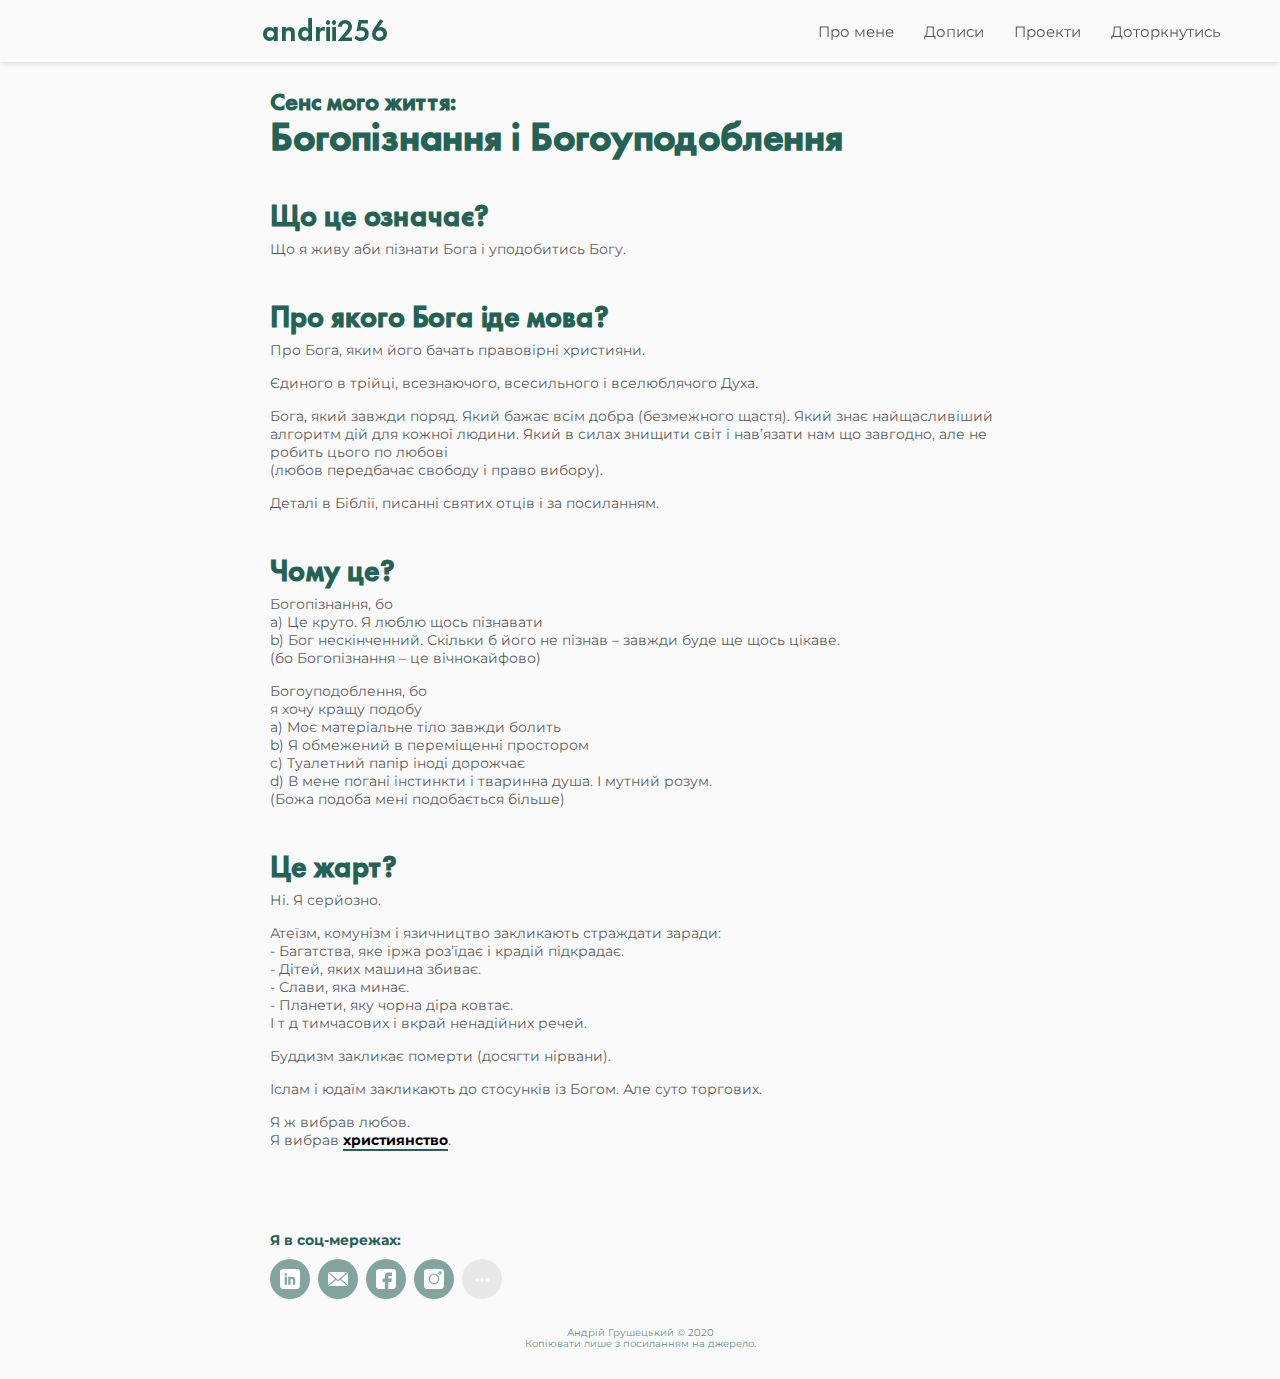
<file: index.html>
<!DOCTYPE html><html lang="en"><head><meta charset="UTF-8"><meta name="viewport" content="width=device-width, initial-scale=1.0"><title>Сенс життя</title><link rel="stylesheet" href="main.702fa26d.css"><link href="https://fonts.googleapis.com/css2?family=Montserrat:wght@500;700&display=swap" rel="stylesheet"></head><body> <header class="header"> <a href="#" class="header__logo-box"> andrii256 <span class="header__sublogo">  </span> </a> <input type="checkbox" name="menuToggler" id="#menuToggler" class="header__menu-toggler"> <nav class="header__links-container"> <ul class="header__links-list"> <li><a href="#" class="header__link">Про мене</a></li> <li><a href="blog.html" class="header__link">Дописи</a></li> <li><a href="#" class="header__link">Проекти</a></li> <li><a href="#" class="header__link">Доторкнутись</a></li> </ul> </nav> <label for="#menuToggler" class="header__menu-toggler-button"> <div class="header__menu-toggler-line header__menu-toggler-line--1"></div> <div class="header__menu-toggler-line header__menu-toggler-line--2"></div> <div class="header__menu-toggler-line header__menu-toggler-line--3"></div> </label> </header> <main class="content-container"> <article> <h1 class="heading1"> <span class="heading1__subtitle">Сенс мого життя:</span> <br>Богопізнання і Богоуподоблення </h1> <section> <h2 class="heading2"> Що це означає? </h2> <p class="regular-text"> Що я живу аби пізнати Бога і уподобитись Богу. </p> </section> <section> <h2 class="heading2"> Про якого Бога іде мова? </h2> <p class="regular-text"> Про Бога, яким його бачать правовірні християни. </p> <p class="regular-text"> Єдиного в трійці, всезнаючого, всесильного і вселюблячого Духа. </p> <p class="regular-text"> Бога, який завжди поряд. Який бажає всім добра (безмежного щастя). Який знає найщасливіший алгоритм дій для кожної людини. Який в силах знищити світ і нав’язати нам що завгодно, але не робить цього по любові <br>(любов передбачає свободу і право вибору). </p> <p class="regular-text"> Деталі в Біблії, писанні святих отців і за посиланням. </p> </section> <section> <h2 class="heading2"> Чому це? </h2> <p class="regular-text"> Богопізнання, бо <br>a)	Це круто. Я люблю щось пізнавати <br>b)	Бог нескінченний. Скільки б його не пізнав – завжди буде ще щось цікаве. <br>(бо Богопізнання – це вічнокайфово) </p> <p class="regular-text"> Богоуподоблення, бо <br>я хочу кращу подобу <br>a)	Моє матеріальне тіло завжди болить <br>b)	Я обмежений в переміщенні простором <br>c)	Туалетний папір іноді дорожчає <br>d)	В мене погані інстинкти і тваринна душа. І мутний розум. <br>(Божа подоба мені подобається більше) </p> </section> <section> <h2 class="heading2"> Це жарт? </h2> <p class="regular-text"> Ні. Я серйозно. </p> <p class="regular-text"> Атеїзм, комунізм і язичництво закликають страждати заради: <br>- Багатства, яке іржа роз’їдає і крадій підкрадає. <br>- Дітей, яких машина збиває. <br>- Слави, яка минає. <br>- Планети, яку чорна діра ковтає. <br>І т д тимчасових і вкрай ненадійних речей. </p> <p class="regular-text"> Буддизм закликає померти (досягти нірвани). </p> <p class="regular-text"> Іслам і юдаїм закликають до стосунків із Богом. Але суто торгових. </p> <p class="regular-text"> Я ж вибрав любов. <br>Я вибрав <a target="_blank" rel="noopener" href="https://azbyka.ru/pjat-stupenej-very" class="text-link"> християнство </a>. </p> </section> </article> </main> <footer class="footer"> <p class="footer__title"> Я в соц-мережах: </p> <section class="footer__contacts-container"> <a href="https://www.linkedin.com/in/andrii256/" target="_blank" rel="noopener" class="footer__contact"> <span class="footer__contact-icon footer__contact-icon--linkedin">LinkedIn</span> </a> <a href="mailto:andrii256.contact@gmail.com" class="footer__contact"> <span class="footer__contact-icon footer__contact-icon--email"> email me </span> </a> <a href="https://www.facebook.com/andrii256" target="_blank" rel="noopener" class="footer__contact"> <span class="footer__contact-icon footer__contact-icon--facebook">Facebook</span> </a> <a href="https://www.instagram.com/andrii256/" target="_blank" rel="noopener" class="footer__contact"> <span class="footer__contact-icon footer__contact-icon--instagram">Instagram</span> </a> <a href="https://t.me/andrii256" target="_blank" rel="noopener" class="footer__contact footer__contact--hidden"> <span class="footer__contact-icon footer__contact-icon--telegram">Telegram</span> </a> <a href="https://github.com/andrii256" target="_blank" rel="noopener" class="footer__contact footer__contact--hidden"> <span class="footer__contact-icon footer__contact-icon--github">Github</span> </a> <a href="https://www.livelib.ru/reader/andrii256" target="_blank" rel="noopener" class="footer__contact footer__contact--hidden"> <span class="footer__contact-icon footer__contact-icon--livelib">Livelib</span> </a> <a href="https://www.youtube.com/channel/UCjb8guxY9_-MAMN0LGQjRig" target="_blank" rel="noopener" class="footer__contact footer__contact--hidden"> <span class="footer__contact-icon footer__contact-icon--youtube">мій Youtube канал</span> </a> <a href="https://twitter.com/Hrushetskyi" target="_blank" rel="noopener" class="footer__contact footer__contact--hidden"> <span class="footer__contact-icon footer__contact-icon--twitter">Twitter</span> </a> <a href="tel:+380684344676" class="footer__contact footer__contact--hidden"> <span class="footer__contact-icon footer__contact-icon--phone">Phone call</span> </a> <button class="footer__contact footer__contact--unfolder"> <div class="footer__contact-icon footer__contact-icon--unfolder"></div> </button> </section> <p class="footer__license"> Андрій Грушецький © 2020<br>Копіювати лише з посиланням на джерело. </p> </footer> <script type="text/javascript" src="main.b2b0b56a.js"></script> </body></html>
</file>
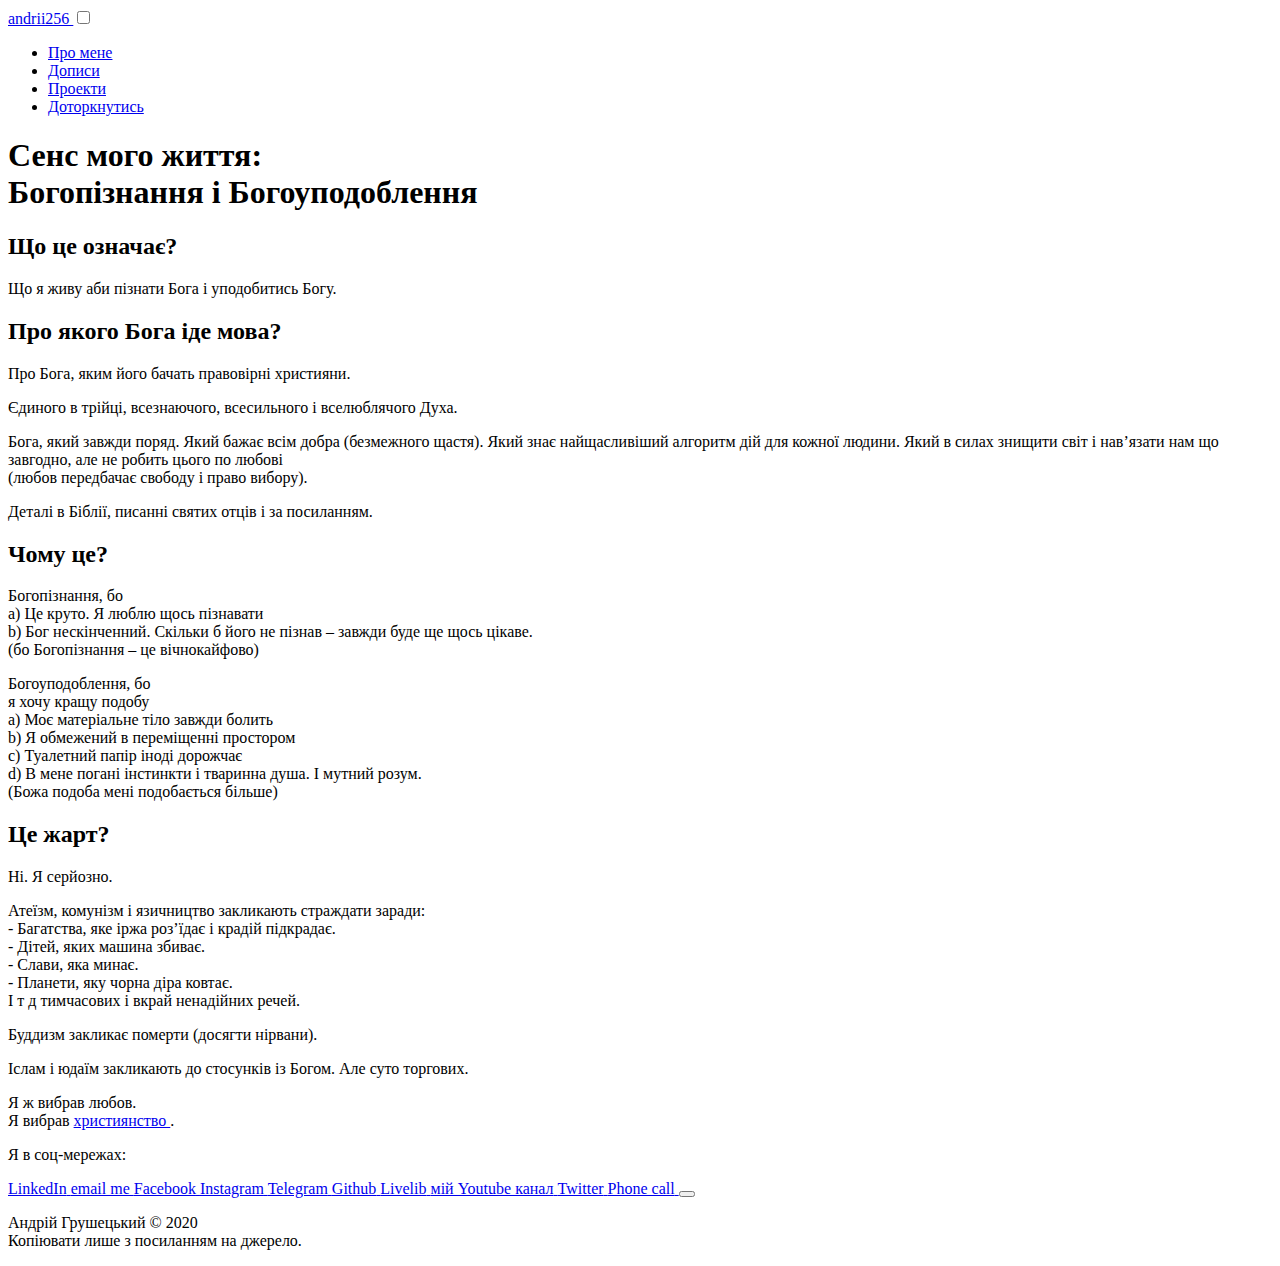
<file: src/index.html>
<!DOCTYPE html>
<html lang="en">
  <head>
    <meta charset="UTF-8">
    <meta name="viewport" content="width=device-width, initial-scale=1.0">
    <title>Сенс життя</title>
    <link rel="stylesheet" href="./styles/main.scss">
    <link href="https://fonts.googleapis.com/css2?family=Montserrat:wght@500;700&display=swap" rel="stylesheet">
    <link href="https://fonts.googleapis.com/css2?family=Righteous&display=swap" rel="stylesheet">
  </head>
  <body>
    <header class="header">
      <a href="#" class="header__logo-box">
        andrii256
        <span class="header__sublogo">
          <!-- Андрій Грушецький -->
        </span>
      </a>
      <input
        type="checkbox"
        name="menuToggler"
        id="#menuToggler"
        class="header__menu-toggler"
      >
      <nav class="header__links-container">
        <ul class="header__links-list">
          <li><a href="#" class="header__link">Про мене</a></li>
          <li><a href="blog.html" class="header__link">Дописи</a></li>
          <li><a href="#" class="header__link">Проекти</a></li>
          <li><a href="touch-me.html" class="header__link">Доторкнутись</a></li>
        </ul>
      </nav>
      <label for="#menuToggler" class="header__menu-toggler-button">
        <div class="header__menu-toggler-line header__menu-toggler-line--1"></div>
        <div class="header__menu-toggler-line header__menu-toggler-line--2"></div>
        <div class="header__menu-toggler-line header__menu-toggler-line--3"></div>
      </label>
    </header>

    <main class="content-container">
      <article>
        <h1 class="heading1">
          <span class="heading1__subtitle">Сенс мого життя:</span>
          <br>Богопізнання і Богоуподоблення
        </h1>
        <section>
          <h2 class="heading2">
            Що це означає?
          </h2>
          <p class="regular-text">
            Що я живу аби пізнати Бога і уподобитись Богу.
          </p>
        </section>

        <section>
          <h2 class="heading2">
            Про якого Бога іде мова?
          </h2>
          <p class="regular-text">
            Про Бога, яким його бачать правовірні християни.
          </p>
          <p class="regular-text">
            Єдиного в трійці, всезнаючого, всесильного і вселюблячого Духа.
          </p>
          <p class="regular-text">
            Бога, який завжди поряд. Який бажає всім добра (безмежного щастя). Який знає найщасливіший алгоритм дій для кожної людини. Який в силах знищити світ і нав’язати нам що завгодно, але не робить цього по любові
            <br>(любов передбачає свободу і право вибору).
          </p>
          <p class="regular-text">
            Деталі в Біблії, писанні святих отців і за посиланням.
          </p>
        </section>

        <section>
          <h2 class="heading2">
            Чому це?
          </h2>
          <p class="regular-text">
            Богопізнання, бо
            <br>a)	Це круто. Я люблю щось пізнавати
            <br>b)	Бог нескінченний. Скільки б його не пізнав – завжди буде ще щось цікаве.
            <br>(бо Богопізнання – це вічнокайфово)
          </p>
          <p class="regular-text">
            Богоуподоблення, бо
            <br>я хочу кращу подобу
            <br>a)	Моє матеріальне тіло завжди болить
            <br>b)	Я обмежений в переміщенні простором
            <br>c)	Туалетний папір іноді дорожчає
            <br>d)	В мене погані інстинкти і тваринна душа. І мутний розум.
            <br>(Божа подоба мені подобається більше)
          </p>
        </section>

        <section>
          <h2 class="heading2">
            Це жарт?
          </h2>
          <p class="regular-text">
            Ні. Я серйозно.
          </p>
          <p class="regular-text">
            Атеїзм, комунізм і язичництво закликають страждати заради:
            <br>- Багатства, яке іржа роз’їдає і крадій підкрадає.
            <br>- Дітей, яких машина збиває.
            <br>- Слави, яка минає.
            <br>- Планети, яку чорна діра ковтає.
            <br>І т д тимчасових і вкрай ненадійних речей.
          </p>
          <p class="regular-text">
            Буддизм закликає померти (досягти нірвани).
          </p>
          <p class="regular-text">
            Іслам і юдаїм закликають до стосунків із Богом. Але суто торгових.
          </p>
          <p class="regular-text">
            Я ж вибрав любов.
            <br>Я вибрав
            <a
              target="_blank"
              rel="noopener"
              href="https://azbyka.ru/pjat-stupenej-very" class="text-link"> християнство
            </a>.
          </p>
        </section>
      </article>
    </main>

    <footer class="footer">
      <p class="footer__title">
        Я в соц-мережах:
      </p>
      <section class="footer__contacts-container">
        <a
          href="https://www.linkedin.com/in/andrii256/"
          target="_blank"
          rel="noopener"
          class="footer__contact"
        >
          <span class="footer__contact-icon footer__contact-icon--linkedin">LinkedIn</span>
        </a>
        <a
          href="mailto:andrii256.contact@gmail.com"
          class="footer__contact"
        >
          <span class="footer__contact-icon footer__contact-icon--email">
            email me
          </span>
        </a>
        <a
          href="https://www.facebook.com/andrii256"
          target="_blank"
          rel="noopener"
          class="footer__contact"
        >
          <span class="footer__contact-icon footer__contact-icon--facebook">Facebook</span>
        </a>
        <a
          href="https://www.instagram.com/andrii256/"
          target="_blank"
          rel="noopener"
          class="footer__contact"
        >
          <span class="footer__contact-icon footer__contact-icon--instagram">Instagram</span>
        </a>
        <a
          href="https://t.me/andrii256"
          target="_blank"
          rel="noopener"
          class="footer__contact footer__contact--hidden"
        >
          <span class="footer__contact-icon footer__contact-icon--telegram">Telegram</span>
        </a>
        <a
          href="https://github.com/andrii256"
          target="_blank"
          rel="noopener"
          class="footer__contact footer__contact--hidden"
        >
          <span class="footer__contact-icon footer__contact-icon--github">Github</span>
        </a>
        <a
          href="https://www.livelib.ru/reader/andrii256"
          target="_blank"
          rel="noopener"
          class="footer__contact footer__contact--hidden"
        >
          <span class="footer__contact-icon footer__contact-icon--livelib">Livelib</span>
        </a>
        <a
          href="https://www.youtube.com/channel/UCjb8guxY9_-MAMN0LGQjRig"
          target="_blank"
          rel="noopener"
          class="footer__contact footer__contact--hidden"
        >
          <span class="footer__contact-icon footer__contact-icon--youtube">мій Youtube канал</span>
        </a>
        <a
          href="https://twitter.com/Hrushetskyi"
          target="_blank"
          rel="noopener"
          class="footer__contact footer__contact--hidden"
        >
          <span class="footer__contact-icon footer__contact-icon--twitter">Twitter</span>
        </a>
        <a
          href="tel:+380684344676"
          class="footer__contact footer__contact--hidden"
        >
          <span class="footer__contact-icon footer__contact-icon--phone">Phone call</span>
        </a>
        <button class="footer__contact footer__contact--unfolder">
          <div class="footer__contact-icon footer__contact-icon--unfolder"></div>
        </button>
      </section>
      <p class="footer__license">
        Андрій Грушецький © 2020<br>Копіювати лише з посиланням на джерело.
      </p>
    </footer>
    <script type="text/javascript" src="scripts/main.js"></script>
  </body>
</html>
</file>
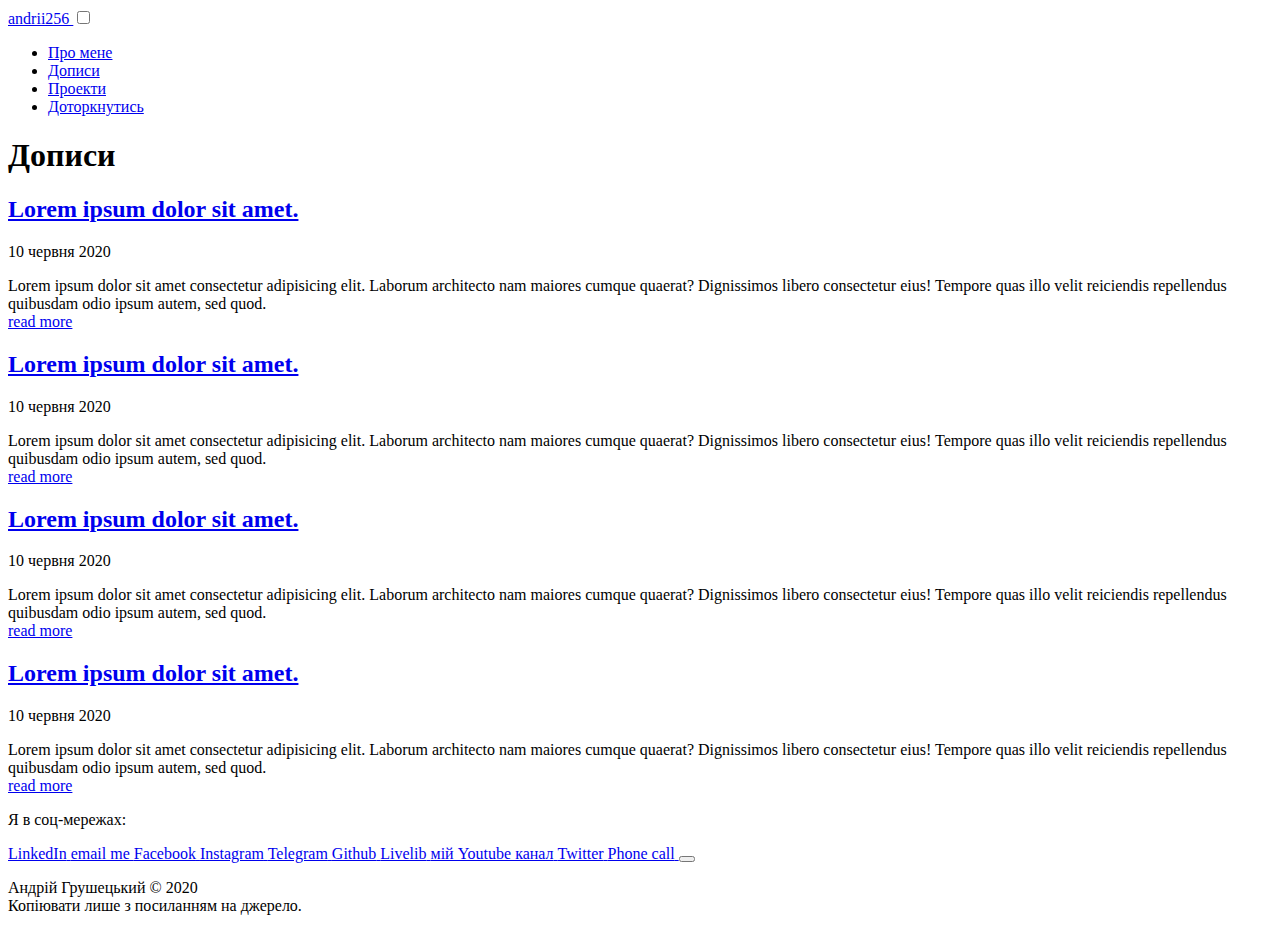
<file: src/blog.html>
<!DOCTYPE html>
<html lang="en">
  <head>
    <meta charset="UTF-8">
    <meta name="viewport" content="width=device-width, initial-scale=1.0">
    <title>Дописи</title>
    <link rel="stylesheet" href="./styles/main.scss">
    <link href="https://fonts.googleapis.com/css2?family=Montserrat:wght@500;700&display=swap" rel="stylesheet">
  </head>
  <body>
    <header class="header">
      <a href="index.html" class="header__logo-box">
        andrii256
        <span class="header__sublogo">
          <!-- Андрій Грушецький -->
        </span>
      </a>
      <input
        type="checkbox"
        name="menuToggler"
        id="#menuToggler"
        class="header__menu-toggler"
      >
      <nav class="header__links-container">
        <ul class="header__links-list">
          <li><a href="#" class="header__link">Про мене</a></li>
          <li><a href="blog.html" class="header__link">Дописи</a></li>
          <li><a href="#" class="header__link">Проекти</a></li>
          <li><a href="#" class="header__link">Доторкнутись</a></li>
        </ul>
      </nav>
      <label for="#menuToggler" class="header__menu-toggler-button">
        <div class="header__menu-toggler-line header__menu-toggler-line--1"></div>
        <div class="header__menu-toggler-line header__menu-toggler-line--2"></div>
        <div class="header__menu-toggler-line header__menu-toggler-line--3"></div>
      </label>
    </header>

    <main class="content-container">
      <article>
        <h1 class="heading1">
          Дописи
        </h1>

        <section class="post-preview">
          <h2 class="heading2 post-preview__heading">
            <a href="#">
              Lorem ipsum dolor sit amet.
            </a>
          </h2>
          <p class="time-mark">
            10 червня 2020
          </p>
          <div class="regular-text post-preview__description">
            Lorem ipsum dolor sit amet consectetur adipisicing elit. Laborum architecto nam maiores cumque quaerat? Dignissimos libero consectetur eius! Tempore quas illo velit reiciendis repellendus quibusdam odio ipsum autem, sed quod.
          </div>
          <a href="#" class="post-preview__read-more">
            read more
          </a>
        </section>
        <section class="post-preview">
          <h2 class="heading2 post-preview__heading">
            <a href="#">
              Lorem ipsum dolor sit amet.
            </a>
          </h2>
          <p class="time-mark">
            10 червня 2020
          </p>
          <div class="regular-text post-preview__description">
            Lorem ipsum dolor sit amet consectetur adipisicing elit. Laborum architecto nam maiores cumque quaerat? Dignissimos libero consectetur eius! Tempore quas illo velit reiciendis repellendus quibusdam odio ipsum autem, sed quod.
          </div>
          <a href="#" class="post-preview__read-more">
            read more
          </a>
        </section>

        <section class="post-preview">
          <h2 class="heading2 post-preview__heading">
            <a href="#">
              Lorem ipsum dolor sit amet.
            </a>
          </h2>
          <p class="time-mark">
            10 червня 2020
          </p>
          <div class="regular-text post-preview__description">
            Lorem ipsum dolor sit amet consectetur adipisicing elit. Laborum architecto nam maiores cumque quaerat? Dignissimos libero consectetur eius! Tempore quas illo velit reiciendis repellendus quibusdam odio ipsum autem, sed quod.
          </div>
          <a href="#" class="post-preview__read-more">
            read more
          </a>
        </section>

        <section class="post-preview">
          <h2 class="heading2 post-preview__heading">
            <a href="#">
              Lorem ipsum dolor sit amet.
            </a>
          </h2>
          <p class="time-mark">
            10 червня 2020
          </p>
          <div class="regular-text post-preview__description">
            Lorem ipsum dolor sit amet consectetur adipisicing elit. Laborum architecto nam maiores cumque quaerat? Dignissimos libero consectetur eius! Tempore quas illo velit reiciendis repellendus quibusdam odio ipsum autem, sed quod.
          </div>
          <a href="#" class="post-preview__read-more">
            read more
          </a>
        </section>
      </article>
    </main>

    <footer class="footer">
      <p class="footer__title">
        Я в соц-мережах:
      </p>
      <section class="footer__contacts-container">
        <a
          href="https://www.linkedin.com/in/andrii256/"
          target="_blank"
          rel="noopener"
          class="footer__contact"
        >
          <span class="footer__contact-icon footer__contact-icon--linkedin">LinkedIn</span>
        </a>
        <a
          href="mailto:andrii256.contact@gmail.com"
          class="footer__contact"
        >
          <span class="footer__contact-icon footer__contact-icon--email">
            email me
          </span>
        </a>
        <a
          href="https://www.facebook.com/andrii256"
          target="_blank"
          rel="noopener"
          class="footer__contact"
        >
          <span class="footer__contact-icon footer__contact-icon--facebook">Facebook</span>
        </a>
        <a
          href="https://www.instagram.com/andrii256/"
          target="_blank"
          rel="noopener"
          class="footer__contact"
        >
          <span class="footer__contact-icon footer__contact-icon--instagram">Instagram</span>
        </a>
        <a
          href="https://t.me/andrii256"
          target="_blank"
          rel="noopener"
          class="footer__contact footer__contact--hidden"
        >
          <span class="footer__contact-icon footer__contact-icon--telegram">Telegram</span>
        </a>
        <a
          href="https://github.com/andrii256"
          target="_blank"
          rel="noopener"
          class="footer__contact footer__contact--hidden"
        >
          <span class="footer__contact-icon footer__contact-icon--github">Github</span>
        </a>
        <a
          href="https://www.livelib.ru/reader/andrii256"
          target="_blank"
          rel="noopener"
          class="footer__contact footer__contact--hidden"
        >
          <span class="footer__contact-icon footer__contact-icon--livelib">Livelib</span>
        </a>
        <a
          href="https://www.youtube.com/channel/UCjb8guxY9_-MAMN0LGQjRig"
          target="_blank"
          rel="noopener"
          class="footer__contact footer__contact--hidden"
        >
          <span class="footer__contact-icon footer__contact-icon--youtube">мій Youtube канал</span>
        </a>
        <a
          href="https://twitter.com/Hrushetskyi"
          target="_blank"
          rel="noopener"
          class="footer__contact footer__contact--hidden"
        >
          <span class="footer__contact-icon footer__contact-icon--twitter">Twitter</span>
        </a>
        <a
          href="tel:+380684344676"
          class="footer__contact footer__contact--hidden"
        >
          <span class="footer__contact-icon footer__contact-icon--phone">Phone call</span>
        </a>
        <button class="footer__contact footer__contact--unfolder">
          <div class="footer__contact-icon footer__contact-icon--unfolder"></div>
        </button>
      </section>
      <p class="footer__license">
        Андрій Грушецький © 2020<br>Копіювати лише з посиланням на джерело.
      </p>
    </footer>
    <script type="text/javascript" src="scripts/main.js"></script>
  </body>
</html>
</file>
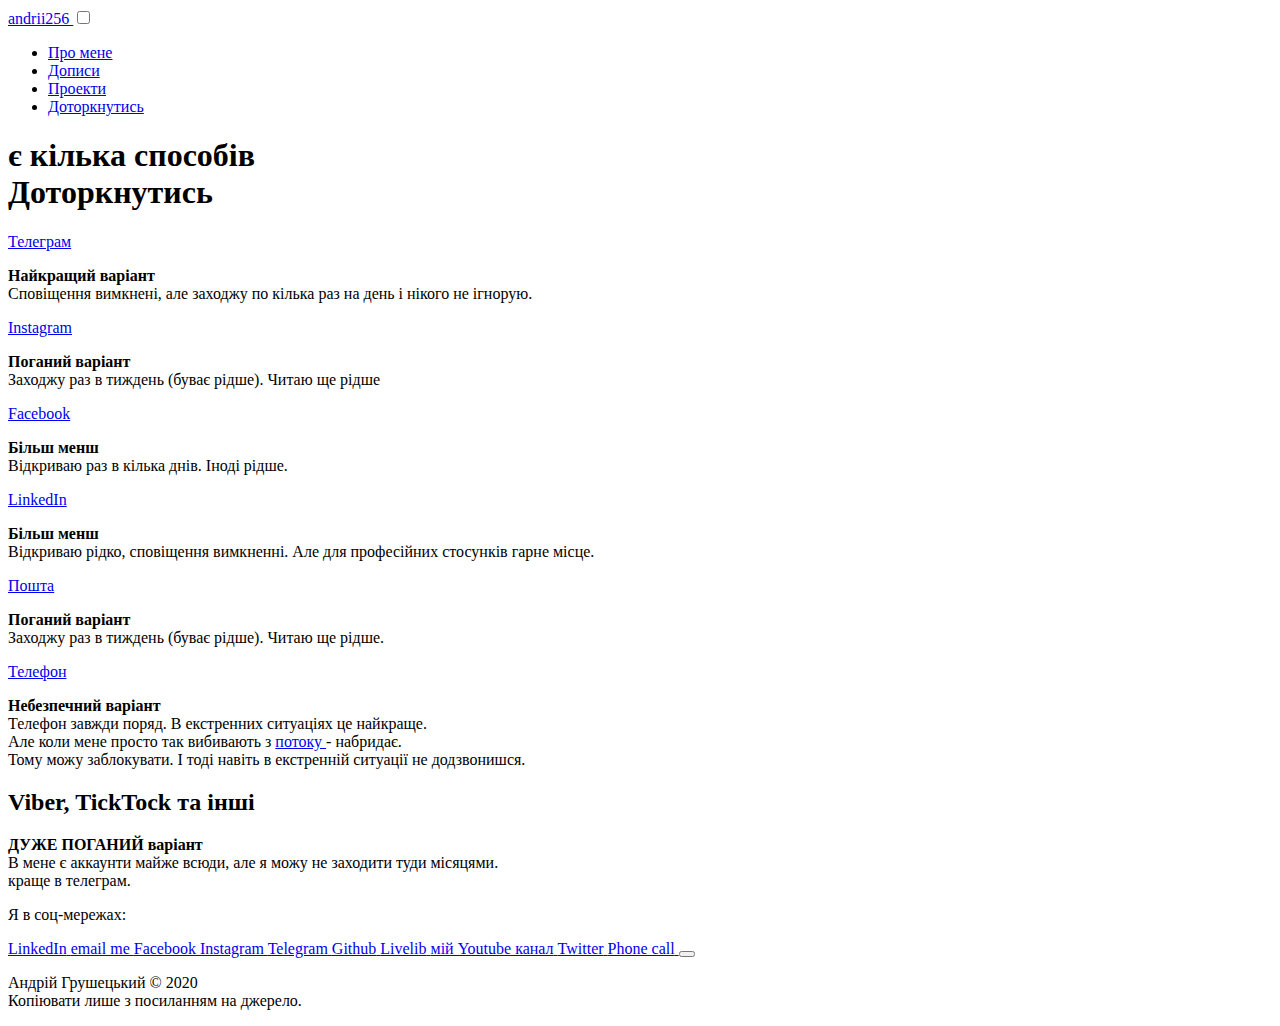
<file: src/touch-me.html>
<!DOCTYPE html>
<html lang="en">
  <head>
    <meta charset="UTF-8">
    <meta name="viewport" content="width=device-width, initial-scale=1.0">
    <title>andrii256 | Доторкнутись</title>
    <link rel="stylesheet" href="./styles/main.scss">
    <link href="https://fonts.googleapis.com/css2?family=Montserrat:wght@500;700&display=swap" rel="stylesheet">
    <link href="https://fonts.googleapis.com/css2?family=Righteous&display=swap" rel="stylesheet">
    <link rel="shortcut icon" href="images/favicon.png">
  </head>
  <body>
    <header class="header">
      <a href="index.html" class="header__logo-box">
        andrii256
        <span class="header__sublogo">
          <!-- Андрій Грушецький -->
        </span>
      </a>
      <input
        type="checkbox"
        name="menuToggler"
        id="#menuToggler"
        class="header__menu-toggler"
      >
      <nav class="header__links-container">
        <ul class="header__links-list">
          <li><a href="#" class="header__link">Про мене</a></li>
          <li><a href="blog.html" class="header__link">Дописи</a></li>
          <li><a href="#" class="header__link">Проекти</a></li>
          <li><a href="#" class="header__link">Доторкнутись</a></li>
        </ul>
      </nav>
      <label for="#menuToggler" class="header__menu-toggler-button">
        <div class="header__menu-toggler-line header__menu-toggler-line--1"></div>
        <div class="header__menu-toggler-line header__menu-toggler-line--2"></div>
        <div class="header__menu-toggler-line header__menu-toggler-line--3"></div>
      </label>
    </header>

    <main class="content-container">
      <article>
        <h1 class="heading1">
          <span class="heading1__subtitle">
            є кілька способів<br>
          </span>
          Доторкнутись
        </h1>

        <section class="contact">
          <a
            href="https://t.me/andrii256"
            rel="noopener"
            target="_blank"
            class="heading2 contact__heading"
          >
            <span class="contact__heading-icon contact__heading-icon--telegram"></span>
            Телеграм
          </a>
          <p class="regular-text">
            <strong>Найкращий варіант</strong>
            <br>Сповіщення вимкнені, але заходжу по кілька раз на день і нікого не ігнорую.
          </p>
        </section>

        <section class="contact">
          <a
            href="https://www.instagram.com/andrii256/"
            rel="noopener"
            target="_blank"
            class="heading2 contact__heading"
          >
            <span class="contact__heading-icon contact__heading-icon--instagram"></span>
            Instagram
          </a>
          <p class="regular-text">
            <strong>Поганий варіант</strong>
            <br>Заходжу раз в тиждень (буває рідше). Читаю ще рідше
          </p>
        </section>

        <section class="contact">
          <a
            href="https://www.facebook.com/andrii256"
            rel="noopener"
            target="_blank"
            class="heading2 contact__heading"
          >
            <span class="contact__heading-icon contact__heading-icon--facebook"></span>
            Facebook
          </a>
          <p class="regular-text">
            <strong>Більш менш</strong>
            <br>Відкриваю раз в кілька днів. Іноді рідше.
          </p>
        </section>

        <section class="contact">
          <a
            href="https://www.linkedin.com/in/andrii256/"
            rel="noopener"
            target="_blank"
            class="heading2 contact__heading"
          >
            <span class="contact__heading-icon contact__heading-icon--linkedin"></span>
            LinkedIn
          </a>
          <p class="regular-text">
            <strong>Більш менш</strong>
            <br>Відкриваю рідко, сповіщення вимкненні. Але для професійних стосунків гарне місце.
          </p>
        </section>

        <section class="contact">
          <a
            href="mailto:andrii256.contact@gmail.com"
            rel="noopener"
            target="_blank"
            class="heading2 contact__heading"
          >
            <span class="contact__heading-icon contact__heading-icon--email"></span>
            Пошта
          </a>
          <p class="regular-text">
            <strong>Поганий варіант</strong>
            <br>Заходжу раз в тиждень (буває рідше). Читаю ще рідше.
          </p>
        </section>

        <section class="contact">
          <a
            href="tel:+380684344676"
            rel="noopener"
            target="_blank"
            class="heading2 contact__heading"
          >
            <span class="contact__heading-icon contact__heading-icon--phone"></span>
            Телефон
          </a>
          <p class="regular-text">
            <strong>Небезпечний варіант</strong>
            <br>Телефон завжди поряд. В екстренних ситуаціях це найкраще.
            <br>Але коли мене просто так вибивають з
            <a
              href="https://uk.wikipedia.org/wiki/%D0%9F%D0%BE%D1%82%D1%96%D0%BA_(%D0%BF%D1%81%D0%B8%D1%85%D0%BE%D0%BB%D0%BE%D0%B3%D1%96%D1%8F)"
              rel="noopener"
              target="_blank"
              class="text-link"
            >
              потоку
            </a> - набридає.
            <br>Тому можу заблокувати. І тоді навіть в екстренній ситуації не додзвонишся.
          </p>
        </section>

        <section class="contact">
          <h2 class="heading2 contact__heading contact__heading--nohover">
            Viber, TickTock та інші
          </h2>
          <p class="regular-text">
            <strong>ДУЖЕ ПОГАНИЙ варіант</strong>
            <br>В мене є аккаунти майже всюди, але я можу не заходити туди місяцями.
            <br>краще в телеграм.
          </p>
        </section>
      </article>
    </main>

    <footer class="footer">
      <p class="footer__title">
        Я в соц-мережах:
      </p>
      <section class="footer__contacts-container">
        <a
          href="https://www.linkedin.com/in/andrii256/"
          target="_blank"
          rel="noopener"
          class="footer__contact"
        >
          <span class="footer__contact-icon footer__contact-icon--linkedin">LinkedIn</span>
        </a>
        <a
          href="mailto:andrii256.contact@gmail.com"
          class="footer__contact"
        >
          <span class="footer__contact-icon footer__contact-icon--email">
            email me
          </span>
        </a>
        <a
          href="https://www.facebook.com/andrii256"
          target="_blank"
          rel="noopener"
          class="footer__contact"
        >
          <span class="footer__contact-icon footer__contact-icon--facebook">Facebook</span>
        </a>
        <a
          href="https://www.instagram.com/andrii256/"
          target="_blank"
          rel="noopener"
          class="footer__contact"
        >
          <span class="footer__contact-icon footer__contact-icon--instagram">Instagram</span>
        </a>
        <a
          href="https://t.me/andrii256"
          target="_blank"
          rel="noopener"
          class="footer__contact footer__contact--hidden"
        >
          <span class="footer__contact-icon footer__contact-icon--telegram">Telegram</span>
        </a>
        <a
          href="https://github.com/andrii256"
          target="_blank"
          rel="noopener"
          class="footer__contact footer__contact--hidden"
        >
          <span class="footer__contact-icon footer__contact-icon--github">Github</span>
        </a>
        <a
          href="https://www.livelib.ru/reader/andrii256"
          target="_blank"
          rel="noopener"
          class="footer__contact footer__contact--hidden"
        >
          <span class="footer__contact-icon footer__contact-icon--livelib">Livelib</span>
        </a>
        <a
          href="https://www.youtube.com/channel/UCjb8guxY9_-MAMN0LGQjRig"
          target="_blank"
          rel="noopener"
          class="footer__contact footer__contact--hidden"
        >
          <span class="footer__contact-icon footer__contact-icon--youtube">мій Youtube канал</span>
        </a>
        <a
          href="https://twitter.com/Hrushetskyi"
          target="_blank"
          rel="noopener"
          class="footer__contact footer__contact--hidden"
        >
          <span class="footer__contact-icon footer__contact-icon--twitter">Twitter</span>
        </a>
        <a
          href="tel:+380684344676"
          class="footer__contact footer__contact--hidden"
        >
          <span class="footer__contact-icon footer__contact-icon--phone">Phone call</span>
        </a>
        <button class="footer__contact footer__contact--unfolder">
          <div class="footer__contact-icon footer__contact-icon--unfolder"></div>
        </button>
      </section>
      <p class="footer__license">
        Андрій Грушецький © 2020<br>Копіювати лише з посиланням на джерело.
      </p>
    </footer>
    <script type="text/javascript" src="scripts/main.js"></script>
  </body>
</html>
</file>
<file: main.702fa26d.css>
@font-face{font-family:Futura;src:url(futurapt-demi.0511e0b4.woff2)}*{box-sizing:border-box}::selection{color:#fafafa;background-color:#256256}body{margin:0;font-family:Montserrat,sans-serif;font-size:14px;color:rgba(0,0,0,.67);background-color:#fafafa}h1,h2,h3,ol,p,ul{margin:0;padding:0}li{list-style:none}strong{font-weight:600}a{text-decoration:none;color:inherit}button{border:none;cursor:pointer}.content-container{max-width:800px;margin:auto;padding:15px 30px 50px}@media (max-width:576px){.content-container{padding:25px 0}}.heading1{margin:0;font-family:Futura,sans-serif;font-size:40px;line-height:1;color:#256256}.heading1__subtitle{font-size:25px}@media (max-width:576px){.heading1__subtitle{font-size:20px}}@media (max-width:576px){.heading1{padding:0 15px;font-size:30px}}.heading2{margin:40px 0 0;font-family:Futura,sans-serif;font-size:30px;color:#256256}@media (max-width:576px){.heading2{margin-top:30px;padding:0 15px;font-size:25px}}.regular-text{margin:15px 0 0}.regular-text:nth-child(2){margin-top:5px}@media (max-width:576px){.regular-text{padding:0 15px}}.text-link{display:inline-block;font-weight:700;color:#000;border-bottom:2px solid #256256}.text-link:focus,.text-link:hover{color:#256256;animation:text-link-playing .25s cubic-bezier(.39,.93,.54,1.74);outline:none}@keyframes text-link-playing{0%{transform:none;letter-spacing:0}50%{transform:scaleX(1.05)}to{transform:none;letter-spacing:0}}.multimedia{margin:15px auto 25px}.multimedia__image{display:block;max-width:100%;max-height:50vh;min-height:50px;object-fit:contain;margin:auto;border-radius:15px}@media (max-width:576px){.multimedia__image{border-radius:0}}.multimedia__description{margin:5px 0 0;font-size:10px;text-align:center;color:rgba(0,0,0,.67);opacity:.6}.header{position:sticky;top:0;display:flex;justify-content:space-between;align-items:center;padding:0 30px;background-color:#fafafa;box-shadow:0 1px 5px rgba(37,98,86,.19);user-select:none}@media (max-width:768px){.header{flex-direction:row-reverse}}@media (max-width:576px){.header{padding:0 15px}}.header__logo-box{font-size:30px;font-family:Futura,sans-serif;margin-left:calc(-8px + (100vw - 800px)/2);padding:.4em 0;color:#256256;transition-duration:.5s}.header__logo-box:focus,.header__logo-box:hover{color:transparent;-webkit-text-stroke-width:1px;-webkit-text-stroke-color:#256256;outline:none}@media (max-width:800px){.header__logo-box{margin-left:0}}@media (max-width:768px){.header__logo-box{font-size:20px}}.header__sublogo{display:block;font-size:.47em}.header__links-container{color:rgba(0,0,0,.67);font-size:15px}@media (max-width:768px){.header__links-container{position:fixed;z-index:10;top:0;right:-70vw;width:140vw;transform:rotateY(90deg);height:100vh;font-family:Futura,sans-serif;font-size:30px;color:#fafafa;background-color:rgba(37,98,86,.8);backdrop-filter:blur(4px);transition-duration:1s;transition-delay:.5s;transition-timing-function:ease-in-out}}.header__links-list{display:flex;align-items:center}@media (max-width:768px){.header__links-list{position:relative;flex-direction:column;justify-content:space-around;align-items:flex-start;height:100%;padding:10% 5% 1%}}.header__link{position:relative;margin-right:2em;padding:1em 0}@media (max-width:768px){.header__link{margin-right:0}}.header__link:after{content:"";position:absolute;left:0;bottom:.5em;display:inline-block;height:2px;width:0;margin-left:50%;background-color:#256256;transition-duration:.35s}@media (max-width:768px){.header__link:after{background-color:#fafafa}}.header__link:focus,.header__link:hover{color:#256256;outline:none}.header__link:focus:after,.header__link:hover:after{width:100%;margin-left:0}@media (max-width:768px){.header__link:focus,.header__link:hover{color:#fafafa}}.header__menu-toggler-line{height:2px;width:100%;background-color:#256256;transition:margin .25s ease-in,transform 1s cubic-bezier(1,-.77,.02,1.5)}.header__menu-toggler{display:none}.header__menu-toggler:checked~.header__links-container{transform:none}.header__menu-toggler:checked~.header__menu-toggler-button .header__menu-toggler-line--1{transform:translateY(6.66667px) rotate(-135deg)}.header__menu-toggler:checked~.header__menu-toggler-button .header__menu-toggler-line--2{transform:translateX(-50px)}.header__menu-toggler:checked~.header__menu-toggler-button .header__menu-toggler-line--3{transform:translateY(-6.66667px) rotate(135deg)}.header__menu-toggler-button{display:none;cursor:pointer}@media (max-width:768px){.header__menu-toggler-button{display:flex;flex-direction:column;justify-content:space-around;height:20px;width:20px}}.footer{max-width:800px;margin:auto;padding:30px}@media (max-width:576px){.footer{padding:30px 15px}}.footer__title{font-weight:700;color:#256256;margin-bottom:10px}.footer__license{font-size:.7em;text-align:center;color:rgba(37,98,86,.73)}.footer__contacts-container{display:flex;flex-wrap:wrap;margin-bottom:20px}.footer__contact{display:flex;align-items:center;justify-content:center;height:40px;width:40px;margin:0 8px 8px 0;background-color:rgba(37,98,86,.56);border-radius:50%;transition-duration:.5s;user-select:none}.footer__contact:focus,.footer__contact:hover{outline:none;background-color:#256256}.footer__contact--hidden{width:0;margin:0}.footer__contact--unfolder{background-color:rgba(0,0,0,.07)}.footer__contact--unfolder:focus,.footer__contact--unfolder:hover{background-color:rgba(0,0,0,.67)}.footer__contact-icon{display:block;height:50%;width:50%;color:transparent;font-size:1px;background-size:contain;background-position:50%}.footer__contact-icon--linkedin{background-image:url(linkedin.65c39898.svg)}.footer__contact-icon--email{background-image:url(email.83eb43aa.svg)}.footer__contact-icon--facebook{background-image:url(facebook.5754447b.svg)}.footer__contact-icon--instagram{background-image:url(instagram.e0b49cb7.svg)}.footer__contact-icon--telegram{background-image:url(telegram.f4ec11e8.svg)}.footer__contact-icon--github{background-image:url(github.654ddb91.svg)}.footer__contact-icon--livelib{background-image:url(livelib.0de1fea8.svg)}.footer__contact-icon--youtube{background-image:url(youtube.7e167b83.svg)}.footer__contact-icon--twitter{background-image:url(twitter.c278cfb1.svg)}.footer__contact-icon--phone{background-image:url(phone.343e591b.svg)}.footer__contact-icon--unfolder{background-image:url(unfolder.2fee48dc.svg)}
/*# sourceMappingURL=main.702fa26d.css.map */
</file>
